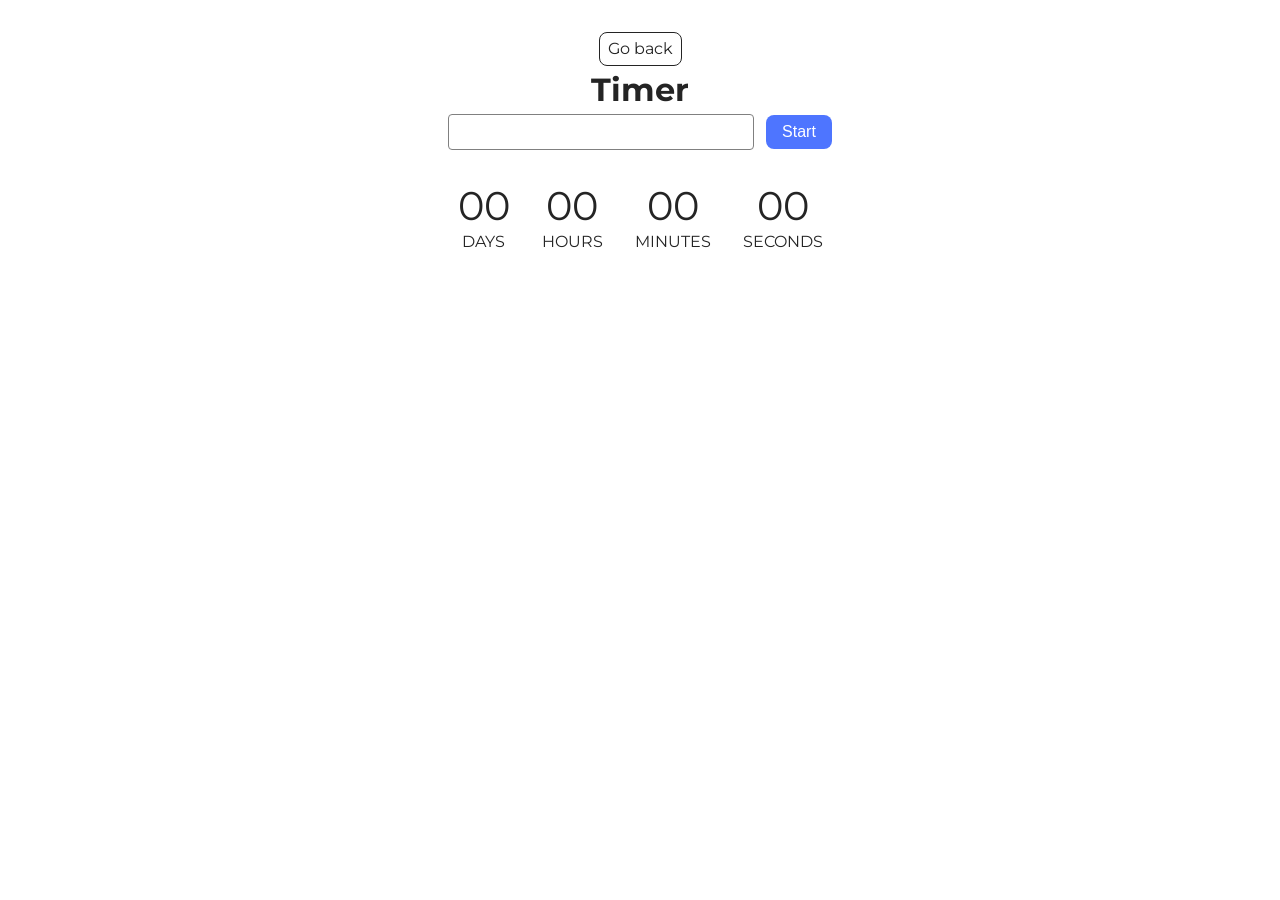
<file: src/1-timer.html>
<!DOCTYPE html>
<html lang="en">
  <head>
    <meta charset="UTF-8" />
    <meta http-equiv="X-UA-Compatible" content="IE=edge" />
    <meta name="viewport" content="width=device-width, initial-scale=1.0" />
    <title>Timer</title>
    <link rel="stylesheet" href="./css/styles.css" />
  </head>
  <body>
    <load
      src="./partials/header.html"
      icon-path="./img/sprite.svg#logo"
      highlight-act="active"/>

    <main>
      <div class="container">
    
        <a class="back-link" href="./index.html">Go back</a>
        <h1 class="main-title">Timer</h1>

    <input type="text" id="datetime-picker" />
    <button type="button" data-start>Start</button>

<div class="timer">
  <div class="field">
    <span class="value" data-days>00</span>
    <span class="label">Days</span>
  </div>
  <div class="field">
    <span class="value" data-hours>00</span>
    <span class="label">Hours</span>
  </div>
  <div class="field">
    <span class="value" data-minutes>00</span>
    <span class="label">Minutes</span>
  </div>
  <div class="field">
    <span class="value" data-seconds>00</span>
    <span class="label">Seconds</span>
  </div>
</div>


      </div>
    </main>

    <load src="./partials/footer.html" />
    <script type="module" src="./js/1-timer.js"></script>
  </body>
</html>
</file>
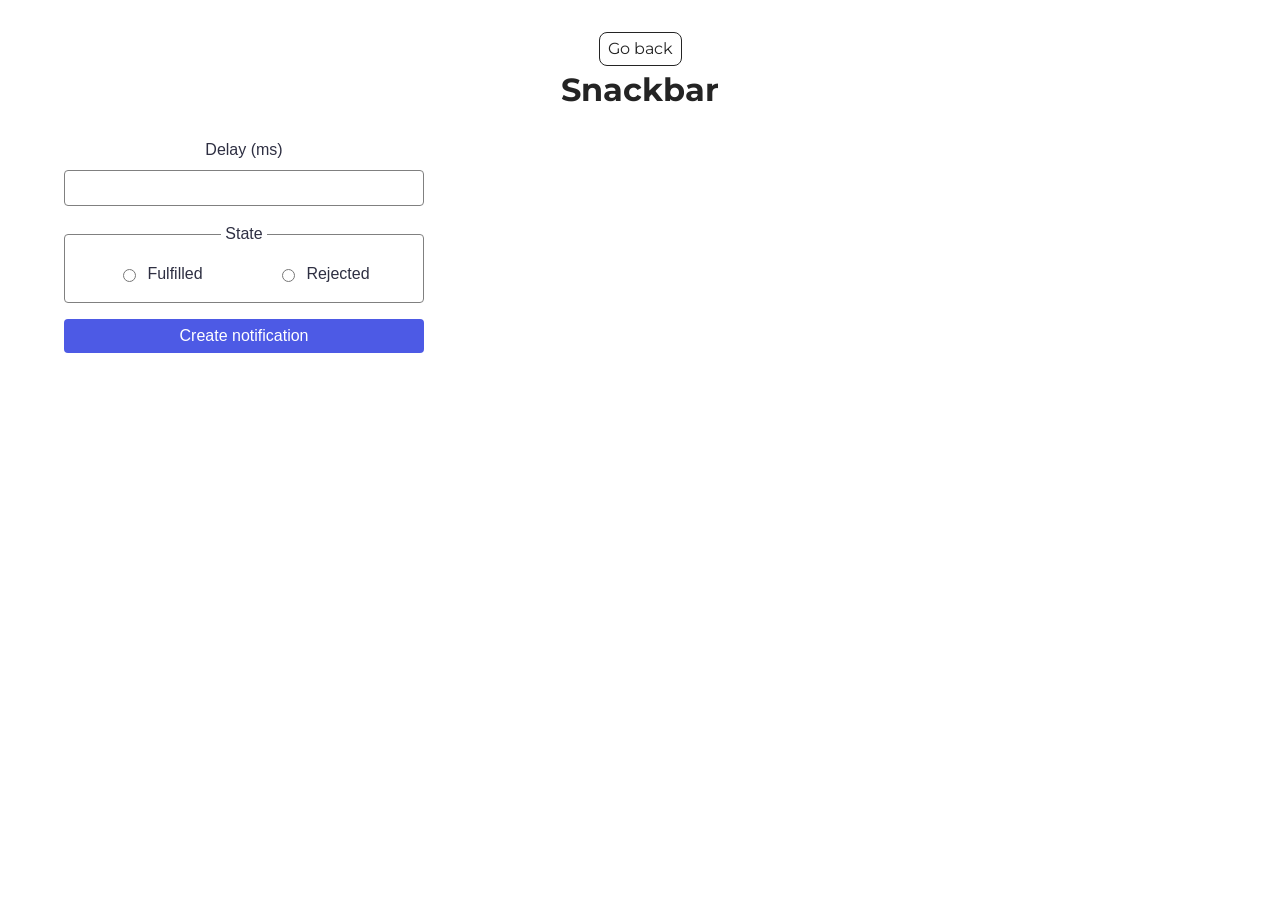
<file: src/2-snackbar.html>
<!DOCTYPE html>
<html lang="en">
  <head>
    <meta charset="UTF-8" />
    <meta http-equiv="X-UA-Compatible" content="IE=edge" />
    <meta name="viewport" content="width=device-width, initial-scale=1.0" />
    <title>Snackbar</title>
    <link rel="stylesheet" href="./css/styles.css" />
  </head>
  <body>
    <load
      src="./partials/header.html"
      icon-path="./img/sprite.svg#logo"
      highlight-curr="active"/>

    <main>
      <div class="container">  
        <a class="back-link" href="./index.html">Go back</a>
        <h1 class="main-title">Snackbar</h1>
        <form class="form">
  <label>
    Delay (ms)
    <input type="number" name="delay" required />
  </label>

  <fieldset>
    <legend>State</legend>
    <label>
      <input type="radio" name="state" value="fulfilled" required />
      Fulfilled
    </label>
    <label>
      <input type="radio" name="state" value="rejected" required />
      Rejected
    </label>
  </fieldset>

  <button type="submit">Create notification</button>
</form>
      </div>
    </main>

    <load src="./partials/footer.html" />
    <script type="module" src="./js/2-snackbar.js"></script>
  </body>
</html>
</file>
<file: src/css/styles.css>
/**
  |============================
  | include css partials with
  | default @import url()
  |============================
*/
/* Common styles */
@import url('./reset.css');
@import url('./base.css');
@import url('./container.css');
@import url('./animations.css');

/* Sections style */
@import url('./header.css');
@import url('./vite-promo.css');
@import url('./badges.css');
@import url('./back-link.css');
@import url('./footer.css');

@import url('https://fonts.googleapis.com/css2?family=Montserrat:wght@400;500;600&display=swap');

body {
  font-family: "Montserrat", sans-serif;
} 

.timer {
  display: flex;
  gap: 32px;
  margin-top: 32px;
  justify-content: center;
}

.field {
  display: flex;
  flex-direction: column;
  align-items: center;
}

.value {
  font-size: 40px;
  font-weight: 400;
  line-height: 1.2;
}

.label {
  font-size: 16px;
  text-transform: uppercase;
}

#datetime-picker {
  padding: 8px 16px;
  font-size: 16px;
  border: 1px solid #808080;
  border-radius: 4px;
  width: 272px;
  outline: none;
  margin-right: 8px;
}

#datetime-picker:hover,
#datetime-picker:focus {
  border-color: #4E75FF;
}

#datetime-picker:disabled {
  background-color: #f5f5f5;
  color: #a3a3a3;
}

button[data-start] {
  padding: 8px 16px;
  font-size: 16px;
  border-radius: 8px;
  border: none;
  background: #4E75FF;
  color: #FFF;
  cursor: pointer;
  transition: background-color 0.2s ease-in-out;
}

button[data-start]:hover:not(:disabled) {
  background: #3A5BCC;
}

button[data-start]:disabled {
  background: #cfd4df;
  color: #98a2b3;
  cursor: not-allowed;
}


/* Базові стилі для форми */
.form {
  display: flex;
  flex-direction: column;
  gap: 16px;
  width: 360px;
  font-family: sans-serif;
  margin: 24px;
}

/* Стилі для поля вводу (delay) */
.form label {
  display: flex;
  flex-direction: column;
  gap: 8px;
  font-size: 16px;
  color: #2e2f42;
}

.form input[type="number"] {
  padding: 8px 16px;
  border: 1px solid #808080;
  border-radius: 4px;
  font-size: 16px;
  outline: none;
  transition: border-color 250ms ease-in-out;
}

.form input[type="number"]:focus,
.form input[type="number"]:hover {
  border-color: #4d5ae5;
}

/* Стилі для групи радіокнопок (State) */
.form fieldset {
  display: flex;
  justify-content: space-around;
  border: 1px solid #808080;
  border-radius: 4px;
  padding: 16px;
  margin: 0;
}

.form legend {
  font-size: 16px;
  color: #2e2f42;
  padding: 0 4px;
}

.form fieldset label {
  flex-direction: row;
  align-items: center;
  cursor: pointer;
  font-weight: 400;
}


.form button {
  padding: 8px 16px;
  background-color: #4d5ae5;
  color: #ffffff;
  border: none;
  border-radius: 4px;
  font-size: 16px;
  font-weight: 500;
  cursor: pointer;
  transition: background-color 250ms ease-in-out;
}

.form button:hover,
.form button:focus {
  background-color: #404bbf;
}
</file>
